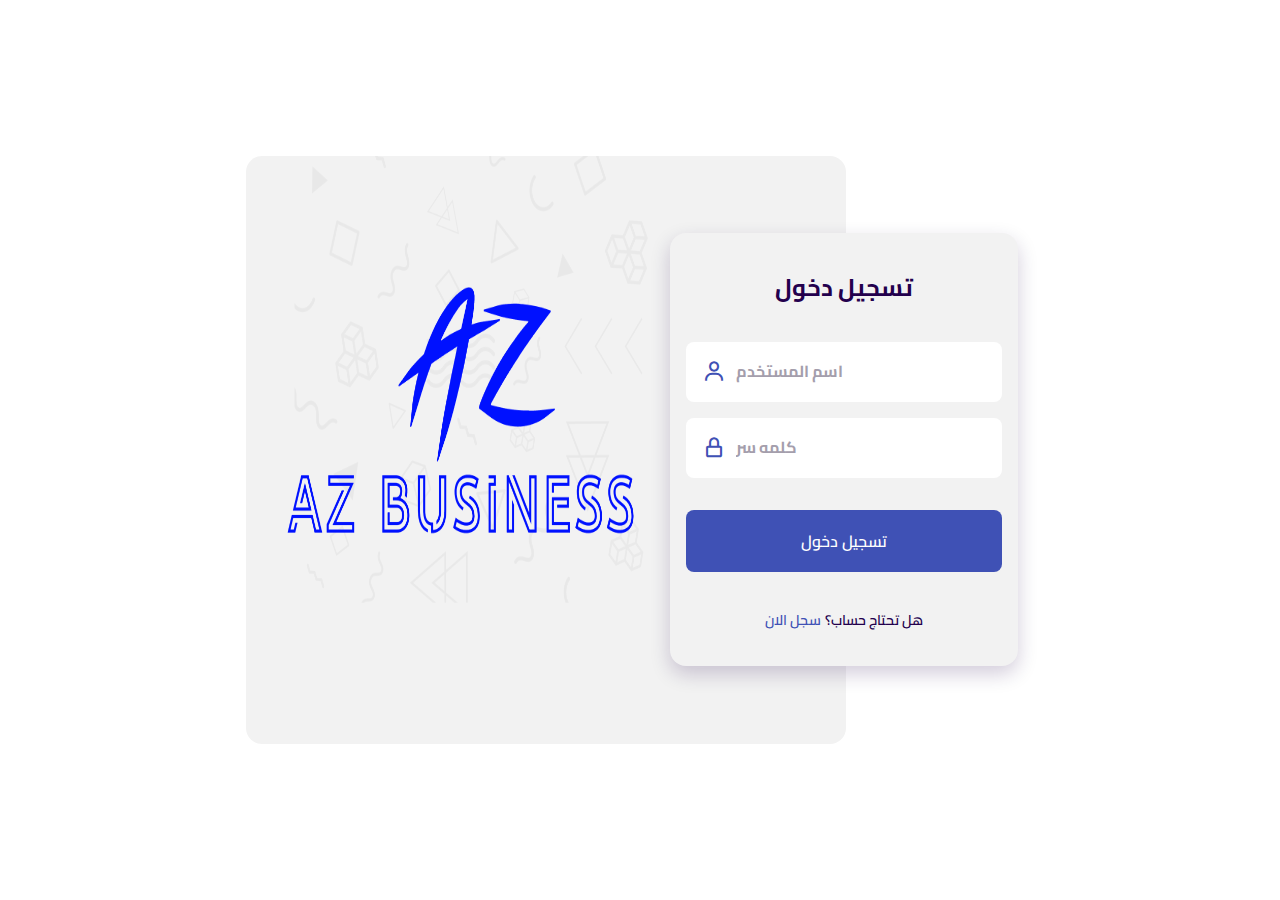
<file: سجل/index.html>
<!DOCTYPE html>
<html lang="en">
    <head>
        <meta charset="UTF-8">
        <meta name="viewport" content="width=device-width, initial-scale=1.0">

        <!-- ===== CSS ===== -->
        <link rel="stylesheet" href="assets/css/styles.css">
		
		<link href="https://fonts.googleapis.com/css2?family=Cairo:wght@200;300;400;500;600;700;800;900;1000&family=Readex+Pro:wght@600;700&display=swap" rel="stylesheet">
    
        <!-- ===== BOX ICONS ===== -->
        <link href='https://cdn.jsdelivr.net/npm/boxicons@2.0.5/css/boxicons.min.css' rel='stylesheet'>

        <title>تسجيل دخول </title>
    </head>
    <body>
        <div class="login">
            <div class="login__content">
                <div class="login__img">
                    <img src="assets/img/T401697469410196.png" alt="">
                </div>

                <div class="login__forms">
                    <form action="" class="login__registre" id="login-in">
                        <h1 class="login__title"> تسجيل دخول </h1>
    
                        <div class="login__box">
                            <i class='bx bx-user login__icon'></i>
                            <input type="text" placeholder="اسم المستخدم" class="login__input">
                        </div>
    
                        <div class="login__box">
                            <i class='bx bx-lock-alt login__icon'></i>
                            <input type="password" placeholder="كلمه سر" class="login__input">
                        </div>

                  

                        <a href="https://az-business.github.io/az1/" class="login__button">تسجيل دخول </a>

                        <div>
                            <span class="login__account">هل  تحتاج حساب؟</span>
                            <span class="login__signin" id="sign-up">سجل الان</span>
                        </div>
                    </form>

                    <form action="" class="login__create none" id="login-up">
                        <h1 class="login__title">انشاء حساب</h1>
    
                        <div class="login__box">
                            <i class='bx bx-user login__icon'></i>
                            <input type="text" placeholder="الاسم" class="login__input">
                        </div>
    
                        <div class="login__box">
                            <i class='bx bx-at login__icon'></i>
                            <input type="text" placeholder="البريد الالكتروني" class="login__input">
                        </div>
						

                        <div class="login__box">
                            <i class='bx bx-user login__icon'></i>
                            <input type="text" placeholder="رقم التلفون" class="login__input">
                        </div>
						
						
                        <div class="login__box">
                            <i class='bx bx-user login__icon'></i>
                            <input type="text" placeholder="الفرقة" class="login__input">
                        </div>
						
						
                        <div class="login__box">
                            <i class='bx bx-lock-alt login__icon'></i>
                            <input type="password" placeholder="كلمه السر" class="login__input">
                        </div>

                        <a href="https://az-business.github.io/az1/" class="login__button">انشاء حساب </a>

                        <div>
                            <span class="login__account">هل لديك حساب؟</span>
                            <span class="login__signup" id="sign-in">تسجيل دخول</span>
                        </div>

                    </form>
                </div>
            </div>
        </div>

        <!--===== MAIN JS =====-->
        <script src="assets/js/main.js"></script>
    </body>
</html>
</file>
<file: سجل/assets/css/styles.css>
/*===== GOOGLE FONTS =====*/
@import url('https://fonts.googleapis.com/css2?family=Cairo:wght@200;300;400;500;600;700;800;900;1000&family=Readex+Pro:wght@600;700&display=swap');

/*===== VARIABLES CSS =====*/
:root{
  /*===== Colores =====*/
  --first-color: #3f51b5;
  --first-color-dark: #23004D;
  --first-color-light: #A49EAC;
  --first-color-lighten: #F2F2F2;

  /*===== Font and typography =====*/
  --body-font: 'Open Sans', Cairo;
  --h1-font-size: 1.5rem;
  --normal-font-size: .938rem;
  --small-font-size: .813rem;
}

@media screen and (min-width: 768px){
  :root{
    --normal-font-size: 1rem;
    --small-font-size: .875rem;
  }
}

/*===== BASE =====*/
*,::before,::after{
  box-sizing: border-box;
}

body{
  margin: 0;
  padding: 0;
  font-family: var(--body-font);
  font-size: var(--normal-font-size);
  color: var(--first-color-dark);
}

h1{
  margin: 0;
}

a{
  text-decoration: none;
}

img{
  max-width: 100%;
  height: auto;
  display: block;
}

/*===== LOGIN =====*/
.login{
  display: grid;
  grid-template-columns: 100%;
  height: 100vh;
  margin-left: 1.5rem;
  margin-right: 1.5rem;
}

.login__content{
  display: grid;
}

.login__img{
  justify-self: center;
}

.login__img img{
  width: 310px;
  margin-top: 1.5rem;
}

.login__forms{
  position: relative;
  height: 368px;
}

.login__registre, .login__create{
  position: absolute;
  bottom: 1rem;
  width: 100%;
  background-color: var(--first-color-lighten);
  padding: 2rem 1rem;
  border-radius: 1rem;
  text-align: center;
  box-shadow: 0 8px 20px rgba(35,0,77,.2);
  animation-duration: .4s;
  animation-name: animate-login;
}

@keyframes animate-login{
  0%{
    transform: scale(1,1);
  }
  50%{
    transform: scale(1.1,1.1);
  }
  100%{
    transform: scale(1,1);
  }
}

.login__title{
  font-size: var(--h1-font-size);
  margin-bottom: 2rem;
}

.login__box{
  display: grid;
  grid-template-columns: max-content 1fr;
  column-gap: .5rem;
  padding: 1.125rem 1rem;
  background-color: #FFF;
  margin-top: 1rem;
  border-radius: .5rem;
}

.login__icon{
  font-size: 1.5rem;
  color: var(--first-color);
}

.login__input{
  border: none;
  outline: none;
  font-size: var(--normal-font-size);
  font-weight: 700;
  color: var(--first-color-dark);
}

.login__input::placeholder{
  font-size: var(--normal-font-size);
  font-family: var(--body-font);
  color: var(--first-color-light);
}

.login__forgot{
  display: block;
  width: max-content;
  margin-left: auto;
  margin-top: .5rem;
  font-size: var(--small-font-size);
  font-weight: 600;
  color: var(--first-color-light);
}

.login__button{
  display: block;
  padding: 1rem;
  margin: 2rem 0;
  background-color: var(--first-color);
  color: #FFF;
  font-weight: 600;
  text-align: center;
  border-radius: .5rem;
  transition: .3s;
}

.login__button:hover{
  background-color: var(--first-color-dark);
}

.login__account, .login__signin, .login__signup{
  font-weight: 600;
  font-size: var(--small-font-size);
}

.login__account{
  color: var(--first-color-dark);
}

.login__signin, .login__signup{
  color: var(--first-color);
  cursor: pointer;
}

.login__social{
  margin-top: 2rem;
}

.login__social-icon{
  font-size: 1.5rem;
  color: var(--first-color-dark);
  margin: 0 1.5rem;
}

/*Show login*/
.block{
  display: block;
}

/*Hidden login*/
.none{
  display: none;
}

/* ===== MEDIA QUERIES =====*/
@media screen and (min-width: 576px){
  .login__forms{
    width: 348px;
    justify-self: center;
  }
}

@media screen and (min-width: 1024px){
  .login{
    height: 100vh;
    overflow: hidden;
  }

  .login__content{
    grid-template-columns: repeat(2, max-content);
    justify-content: center;
    align-items: center;
    margin-left: 10rem;
  }

  .login__img{
    display: flex;
    width: 600px;
    height: 588px;
    background-color: var(--first-color-lighten);
    border-radius: 1rem;
    padding-left: 1rem;
  }

  .login__img img{
    width: 390px;
    margin-top: 0;
  }

  .login__registre, .login__create{
    left: -11rem;
  }

  .login__registre{
    bottom: -2rem;
  }

  .login__create{
    bottom: -5.5rem;
  }
}
</file>
